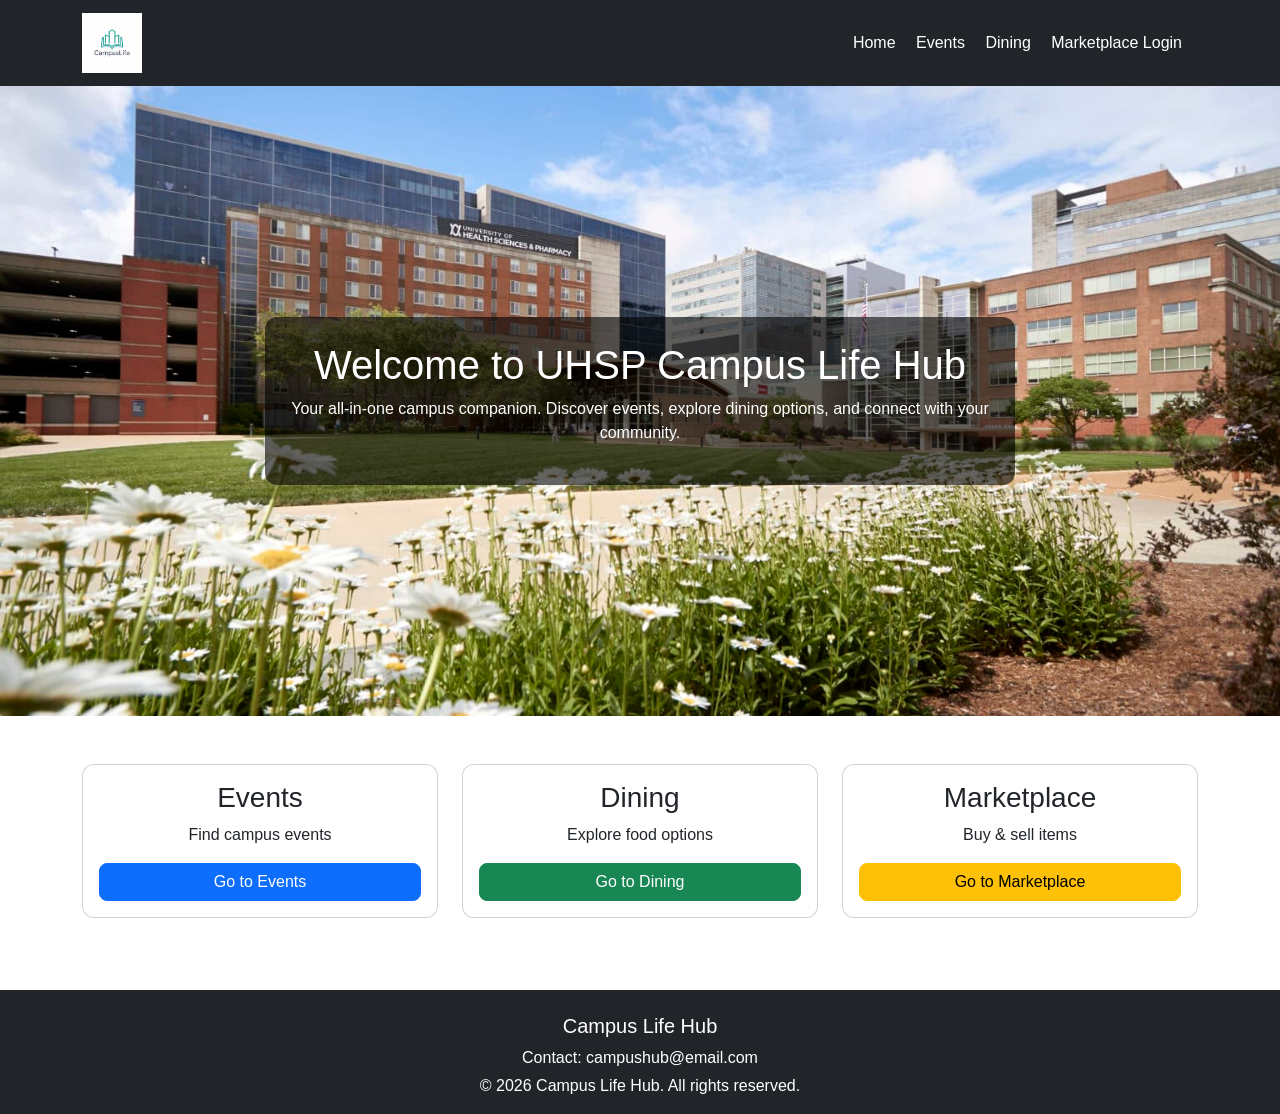
<file: index.html>
<!DOCTYPE html>
<html lang="en">
<head>
    <meta charset="UTF-8">
    <meta name="viewport" content="width=device-width, initial-scale=1.0">
    <link href="https://cdn.jsdelivr.net/npm/bootstrap@5.3.0/dist/css/bootstrap.min.css" rel="stylesheet">
    <link rel="stylesheet" href="css/style.css">
    <title>Document</title>
</head>
<!-- Header -->
<body>
  <nav class="navbar navbar-expand-lg navbar-dark bg-dark">
    <div class="container">
      <a class="navbar-brand d-flex align-items-center" href="index.html">
        <img src="images/logo.png" alt="Campus Hub Logo" width="60" class="me-2">
      </a>

      <div>
        <a class="text-white me-3" href="index.html">Home</a>
        <a class="text-white me-3" href="events.html">Events</a>
        <a class="text-white me-3" href="dining.html">Dining</a>
        <a class="text-white" href="marketplace.html">Marketplace</a>
        <a class="text-white me-3" id="authBtn" href="login.html">Login/Signup</a>
      </div>
    </div>
  </nav>
<!-- Hero -->
 <div class="hero text-white d-flex align-items-center justify-content-center">
  <div class="hero-text p-4">
    <h1>Welcome to UHSP Campus Life Hub</h1>
    <p>Your all-in-one campus companion. Discover events, explore dining options, and connect with your community.</p>
  </div>
</div>
<!-- Buttons if the user want to use them instead of the navigation bar -->
<div class="container mt-5">
  <div class="row text-center">

    <div class="col-md-4 mb-4">
      <div class="card p-3">
        <h3>Events</h3>
        <p>Find campus events</p>
        <a href="events.html" class="btn btn-primary">Go to Events</a>
      </div>
    </div>

    <div class="col-md-4 mb-4">
      <div class="card p-3">
        <h3>Dining</h3>
        <p>Explore food options</p>
        <a href="dining.html" class="btn btn-success">Go to Dining</a>
      </div>
    </div>

    <div class="col-md-4 mb-4">
      <div class="card p-3">
        <h3>Marketplace</h3>
        <p>Buy & sell items</p>
        <a href="marketplace.html" class="btn btn-warning">Go to Marketplace</a>
      </div>
    </div>

  </div>
</div>
<!-- Footer -->
<footer class="bg-dark text-white mt-5 pt-4 pb-3">
  <div class="container text-center">

    <h5>Campus Life Hub</h5>

    <p class="mb-1">Contact: campushub@email.com</p>

    <p class="mb-0">&copy; 2026 Campus Life Hub. All rights reserved.</p>

  </div>
</footer>
    <script src="https://cdn.jsdelivr.net/npm/bootstrap@5.3.0/dist/js/bootstrap.bundle.min.js"></script>
    <script src="js/script.js"></script>
</body>
</html>
</file>
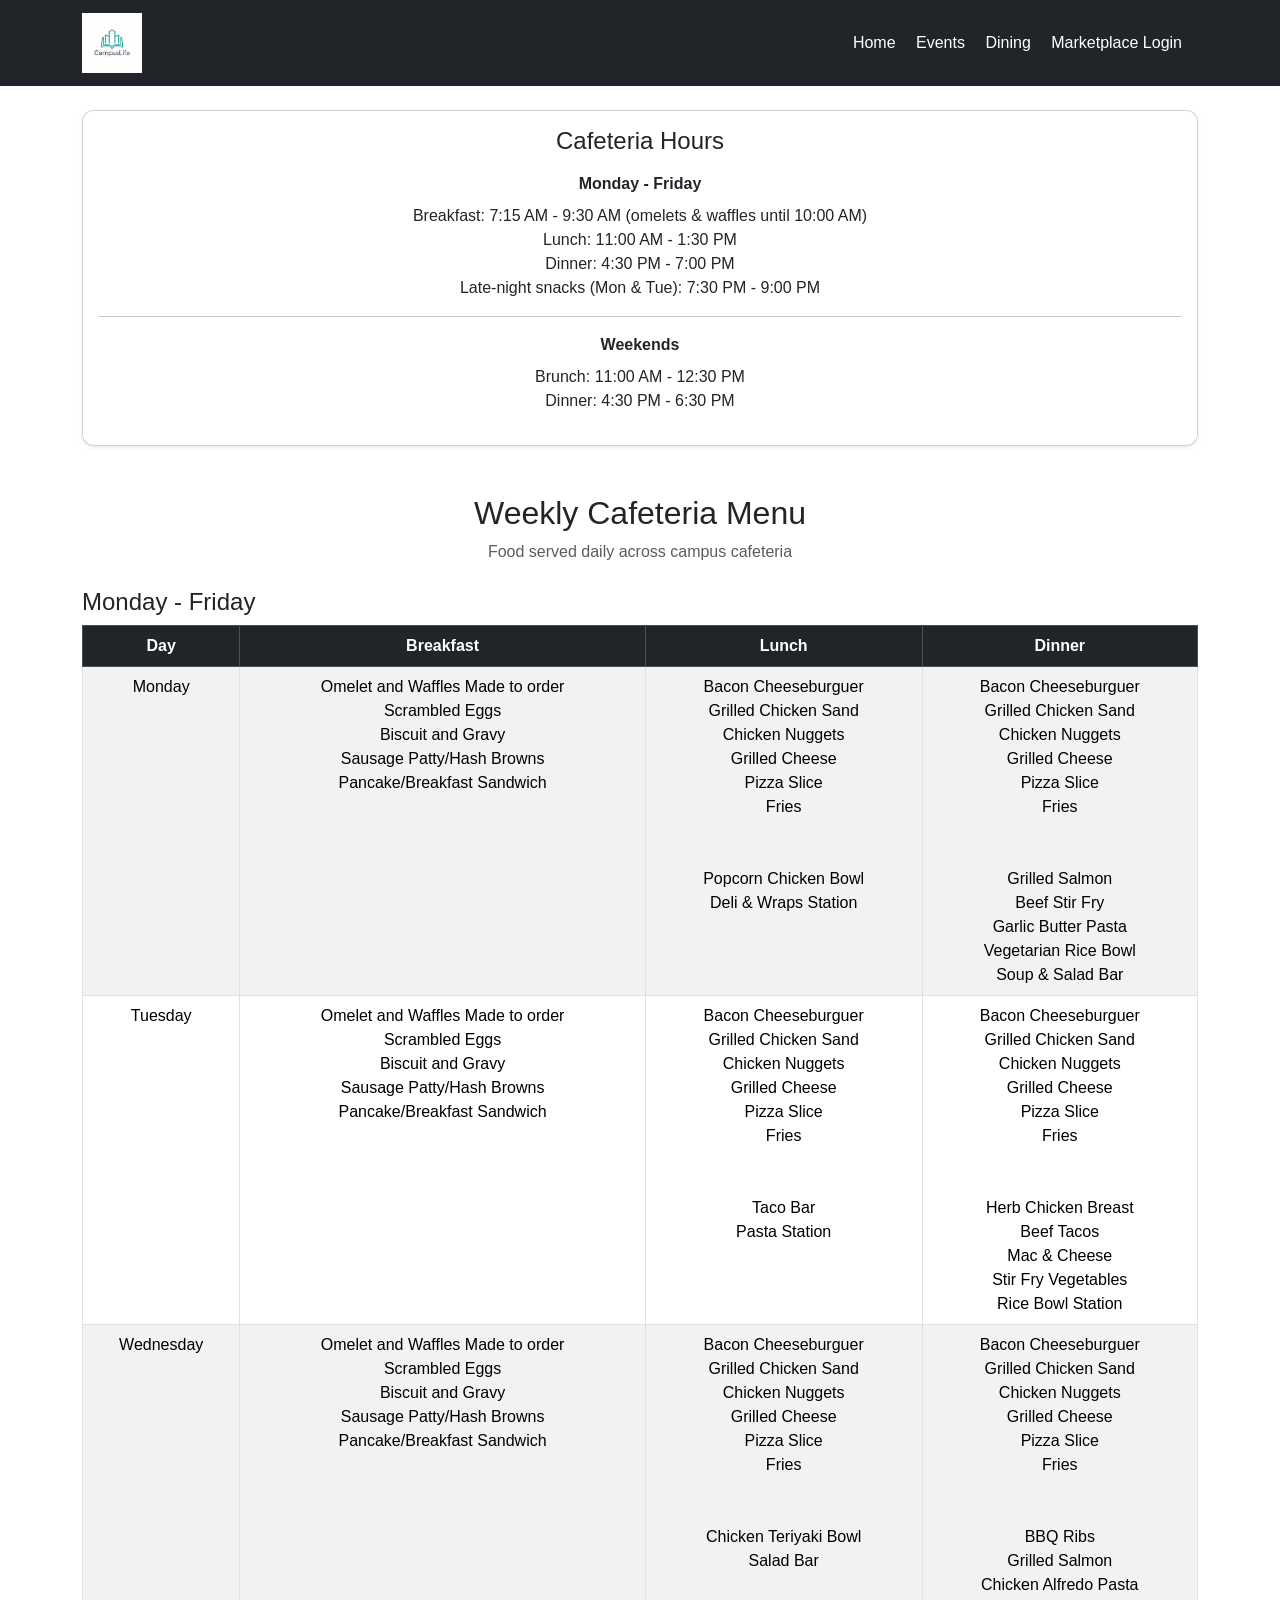
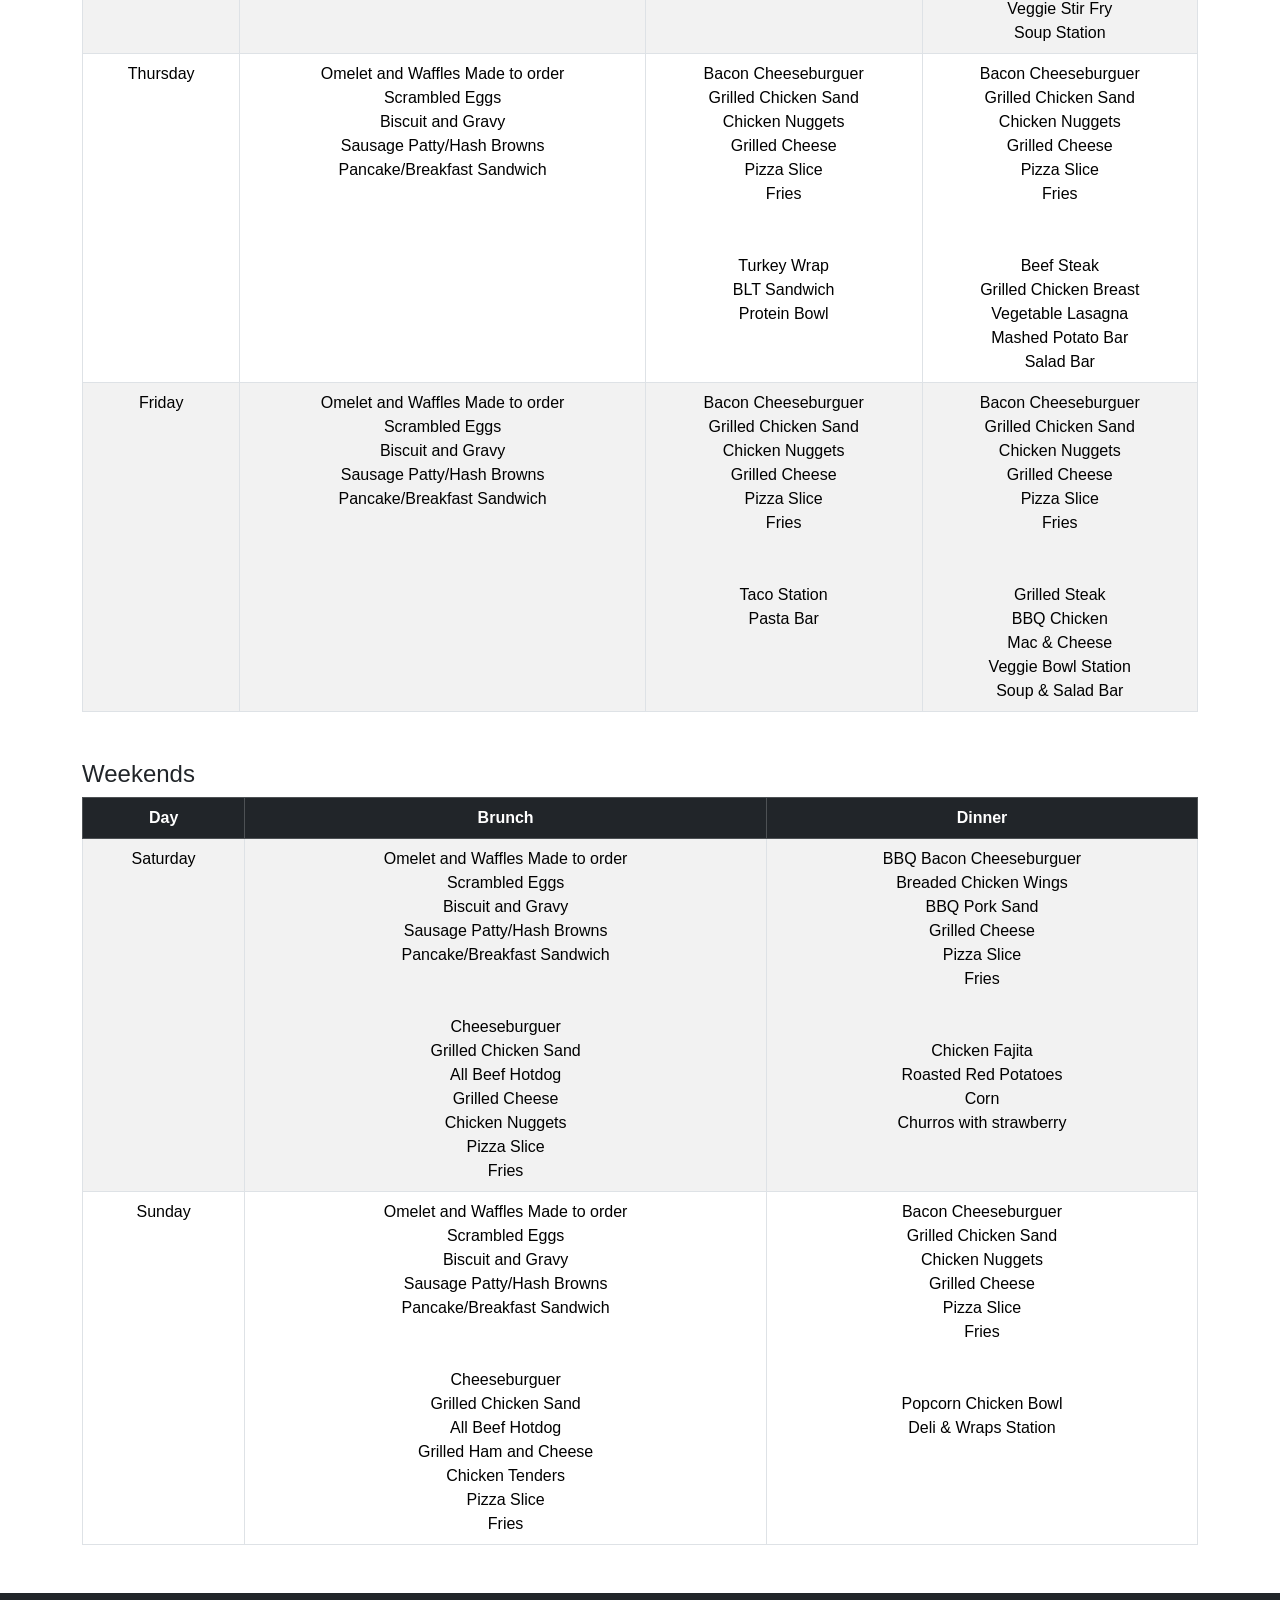
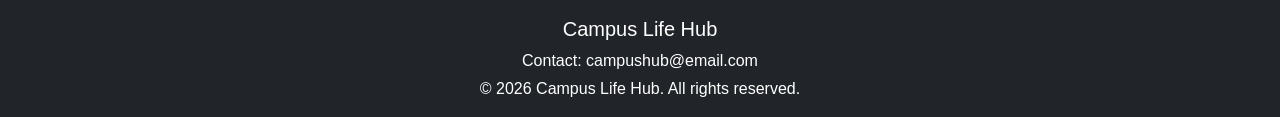
<file: dining.html>
<!DOCTYPE html>
<html lang="en">
<head>
  <meta charset="UTF-8">
  <meta name="viewport" content="width=device-width, initial-scale=1.0">

  <link href="https://cdn.jsdelivr.net/npm/bootstrap@5.3.0/dist/css/bootstrap.min.css" rel="stylesheet">

  <link rel="stylesheet" href="css/style.css">

  <title>Dining - Campus Life Hub</title>
</head>

<body>
<!-- Header-->
  <nav class="navbar navbar-expand-lg navbar-dark bg-dark">
    <div class="container">

      <a class="navbar-brand d-flex align-items-center" href="index.html">
        <img src="images/logo.png" alt="Campus Hub Logo" width="60" class="me-2">
      </a>

      <div>
        <a class="text-white me-3" href="index.html">Home</a>
        <a class="text-white me-3" href="events.html">Events</a>
        <a class="text-white me-3" href="dining.html">Dining</a>
        <a class="text-white" href="marketplace.html">Marketplace</a>
        <a class="text-white me-3" id="authBtn" href="login.html">Login/Signup</a>
      </div>

    </div>
  </nav>

  <div class="container mt-4">
    <div class="card shadow-sm">
      <div class="card-body text-center">

        <h4 class="mb-3">Cafeteria Hours</h4>

        <p class="mb-2"><strong>Monday - Friday</strong></p>
        <p>
          Breakfast: 7:15 AM - 9:30 AM (omelets & waffles until 10:00 AM)
          <br>
          Lunch: 11:00 AM - 1:30 PM
          <br>
          Dinner: 4:30 PM - 7:00 PM
          <br>
          Late-night snacks (Mon & Tue): 7:30 PM - 9:00 PM
        </p>

        <hr>

        <p class="mb-2"><strong>Weekends</strong></p>
        <p>
          Brunch: 11:00 AM - 12:30 PM
          <br>
          Dinner: 4:30 PM - 6:30 PM
        </p>

      </div>
    </div>
  </div>
<!-- Title -->
  <div class="container mt-5 text-center">
    <h2>Weekly Cafeteria Menu</h2>
    <p class="text-muted">Food served daily across campus cafeteria</p>
  </div>

  <div class="container mt-3">
<!-- Create table for food for all days of the week-->
    <h4 class="mt-4">Monday - Friday</h4>

    <table class="table table-bordered table-striped text-center">

      <thead class="table-dark">
        <tr>
          <th>Day</th>
          <th>Breakfast</th>
          <th>Lunch</th>
          <th>Dinner</th>
        </tr>
      </thead>

      <tbody>
        <tr>
          <td>Monday</td>
        <td>Omelet and Waffles Made to order<br>Scrambled Eggs<br>Biscuit and Gravy<br>Sausage Patty/Hash Browns<br>Pancake/Breakfast Sandwich</td>
        <td>Bacon Cheeseburguer<br>Grilled Chicken Sand<br>Chicken Nuggets<br>Grilled Cheese<br>Pizza Slice<br>Fries
        <br><br><br>Popcorn Chicken Bowl<br>Deli & Wraps Station        
        <td>Bacon Cheeseburguer<br>Grilled Chicken Sand<br>Chicken Nuggets<br>Grilled Cheese<br>Pizza Slice<br>Fries
        <br><br><br>Grilled Salmon<br>Beef Stir Fry<br>Garlic Butter Pasta<br>Vegetarian Rice Bowl<br>Soup & Salad Bar
        </tr>

        <tr>
          <td>Tuesday</td>
          <td>Omelet and Waffles Made to order<br>Scrambled Eggs<br>Biscuit and Gravy<br>Sausage Patty/Hash Browns<br>Pancake/Breakfast Sandwich
        <td>Bacon Cheeseburguer<br>Grilled Chicken Sand<br>Chicken Nuggets<br>Grilled Cheese<br>Pizza Slice<br>Fries
        <br><br><br>Taco Bar<br>Pasta Station
        <td>Bacon Cheeseburguer<br>Grilled Chicken Sand<br>Chicken Nuggets<br>Grilled Cheese<br>Pizza Slice<br>Fries
        <br><br><br>Herb Chicken Breast<br>Beef Tacos<br>Mac & Cheese<br>Stir Fry Vegetables<br>Rice Bowl Station

        </tr>

        <tr>
          <td>Wednesday</td>
          <td>Omelet and Waffles Made to order<br>Scrambled Eggs<br>Biscuit and Gravy<br>Sausage Patty/Hash Browns<br>Pancake/Breakfast Sandwich
          <td>Bacon Cheeseburguer<br>Grilled Chicken Sand<br>Chicken Nuggets<br>Grilled Cheese<br>Pizza Slice<br>Fries
        <br><br><br>Chicken Teriyaki Bowl<br>Salad Bar
          <td>Bacon Cheeseburguer<br>Grilled Chicken Sand<br>Chicken Nuggets<br>Grilled Cheese<br>Pizza Slice<br>Fries
        <br><br><br>BBQ Ribs<br>Grilled Salmon<br>Chicken Alfredo Pasta<br>Veggie Stir Fry<br>Soup Station</td>

        </tr>

        <tr>
          <td>Thursday</td>
          <td>Omelet and Waffles Made to order<br>Scrambled Eggs<br>Biscuit and Gravy<br>Sausage Patty/Hash Browns<br>Pancake/Breakfast Sandwich
          <td>Bacon Cheeseburguer<br>Grilled Chicken Sand<br>Chicken Nuggets<br>Grilled Cheese<br>Pizza Slice<br>Fries
            <br><br><br>Turkey Wrap<br>BLT Sandwich<br>Protein Bowl</td>
          <td>Bacon Cheeseburguer<br>Grilled Chicken Sand<br>Chicken Nuggets<br>Grilled Cheese<br>Pizza Slice<br>Fries
            <br><br><br> Beef Steak<br>Grilled Chicken Breast<br>Vegetable Lasagna<br>Mashed Potato Bar<br>Salad Bar</td>
        </tr>

        <tr>
          <td>Friday</td>
          <td>Omelet and Waffles Made to order<br>Scrambled Eggs<br>Biscuit and Gravy<br>Sausage Patty/Hash Browns<br>Pancake/Breakfast Sandwich
          <td>Bacon Cheeseburguer<br>Grilled Chicken Sand<br>Chicken Nuggets<br>Grilled Cheese<br>Pizza Slice<br>Fries
        <br><br><br>Taco Station<br>Pasta Bar</td>
          <td>Bacon Cheeseburguer<br>Grilled Chicken Sand<br>Chicken Nuggets<br>Grilled Cheese<br>Pizza Slice<br>Fries
            <br><br><br>Grilled Steak<br>BBQ Chicken<br>Mac & Cheese<br>Veggie Bowl Station<br>Soup & Salad Bar</td>
        </tr>
      </tbody>

    </table>

  </div>

  <div class="container mt-5">
<!-- Had to create a different table because there are different times for weekends-->
    <h4>Weekends</h4>

    <table class="table table-bordered table-striped text-center">

      <thead class="table-dark">
        <tr>
          <th>Day</th>
          <th>Brunch</th>
          <th>Dinner</th>
        </tr>
      </thead>

      <tbody>
        <tr>
          <td>Saturday</td>
          <td>Omelet and Waffles Made to order<br>Scrambled Eggs<br>Biscuit and Gravy<br>Sausage Patty/Hash Browns<br>Pancake/Breakfast Sandwich
            <br><br><br>Cheeseburguer<br>Grilled Chicken Sand<br>All Beef Hotdog<br>Grilled Cheese<br>Chicken Nuggets<br>Pizza Slice<br>Fries
        </td>
          <td>BBQ Bacon Cheeseburguer<br>Breaded Chicken Wings<br>BBQ Pork Sand<br>Grilled Cheese<br>Pizza Slice<br>Fries<br><br><br>
        Chicken Fajita<br>Roasted Red Potatoes<br>Corn<br>Churros with strawberry</td>
        </tr>

        <tr>
          <td>Sunday</td>
          <td>Omelet and Waffles Made to order<br>Scrambled Eggs<br>Biscuit and Gravy<br>Sausage Patty/Hash Browns<br>Pancake/Breakfast Sandwich
            <br><br><br>Cheeseburguer<br>Grilled Chicken Sand<br>All Beef Hotdog<br>Grilled Ham and Cheese<br>Chicken Tenders<br>Pizza Slice<br>Fries
        </td>
          <td>Bacon Cheeseburguer<br>Grilled Chicken Sand<br>Chicken Nuggets<br>Grilled Cheese<br>Pizza Slice<br>Fries<br><br><br>
        Popcorn Chicken Bowl<br>Deli & Wraps Station</td>
        </tr>
      </tbody>

    </table>

  </div>
<!-- Footer -->
  <footer class="bg-dark text-white mt-5 pt-4 pb-3">
    <div class="container text-center">

      <h5>Campus Life Hub</h5>

      <p class="mb-1">Contact: campushub@email.com</p>

      <p class="mb-0">&copy; 2026 Campus Life Hub. All rights reserved.</p>

    </div>
  </footer>

  <script src="https://cdn.jsdelivr.net/npm/bootstrap@5.3.0/dist/js/bootstrap.bundle.min.js"></script>

  <script src="js/script.js"></script>

</body>
</html>
</file>
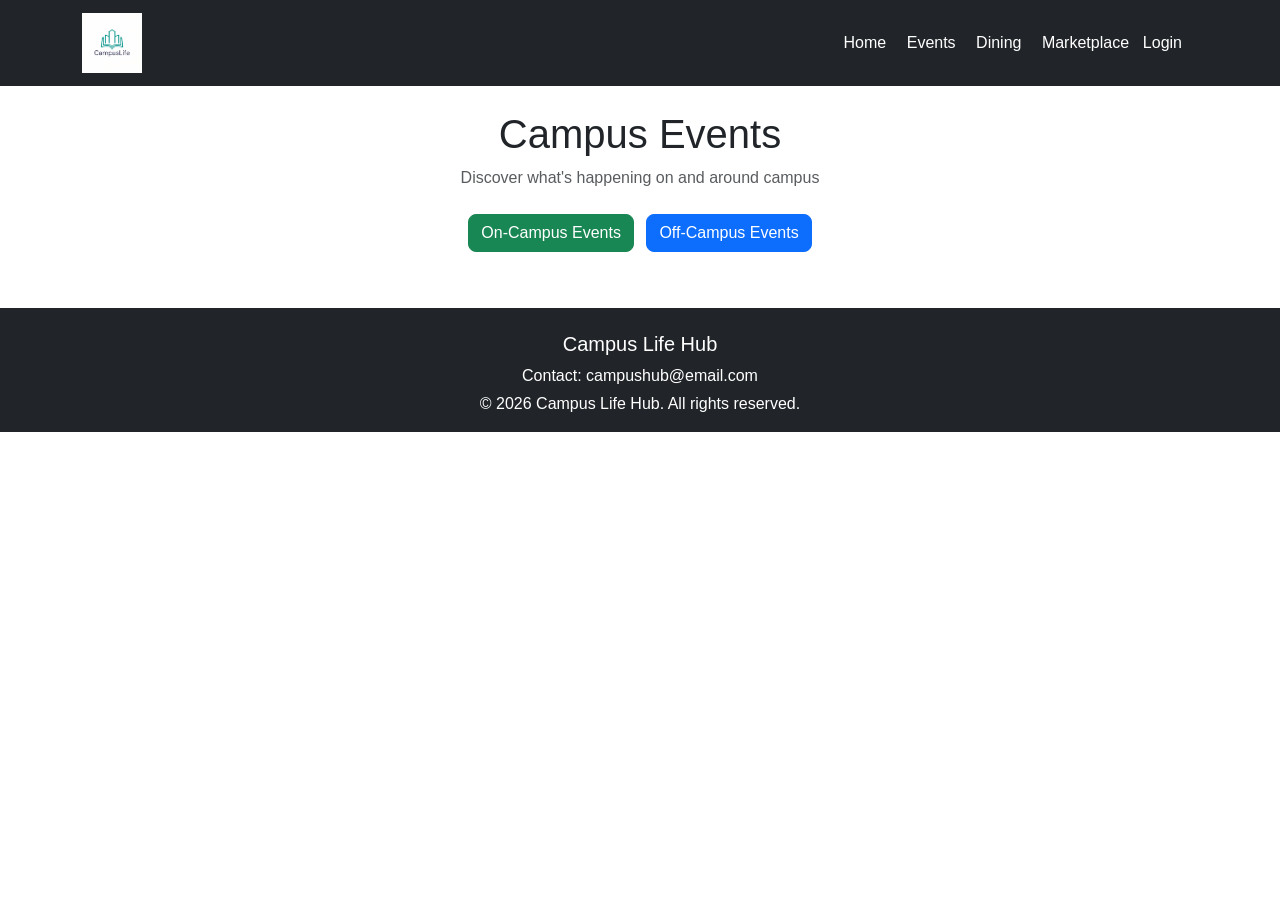
<file: events.html>
<!DOCTYPE html>
<html lang="en">
<head>
  <meta charset="UTF-8">
  <meta name="viewport" content="width=device-width, initial-scale=1.0">

  <link href="https://cdn.jsdelivr.net/npm/bootstrap@5.3.0/dist/css/bootstrap.min.css" rel="stylesheet">

  <link rel="stylesheet" href="css/style.css">

  <title>Events - Campus Life Hub</title>
</head>

<body>
<!-- Header -->
  <nav class="navbar navbar-expand-lg navbar-dark bg-dark">
    <div class="container">

      <a class="navbar-brand d-flex align-items-center" href="index.html">
        <img src="images/logo.png" width="60" class="me-2">
      </a>

      <div>
        <a class="text-white me-3" href="index.html">Home</a>
        <a class="text-white me-3" href="events.html">Events</a>
        <a class="text-white me-3" href="dining.html">Dining</a>
        <a class="text-white" href="marketplace.html">Marketplace</a>
        <<a class="text-white me-3" id="authBtn" href="login.html">Login/Signup</a>
      </div>

    </div>
  </nav>
<!-- Title -->
  <div class="container text-center mt-4">
    <h1>Campus Events</h1>
    <p class="text-muted">Discover what's happening on and around campus</p>
  </div>

  <div class="container text-center mt-4">
<!-- On campus and Off campus button to check the events from both -->
    <button id="campusBtn" class="btn btn-success me-2">
      On-Campus Events
    </button>

    <button id="ticketBtn" class="btn btn-primary">
      Off-Campus Events
    </button>

  </div>

  <div class="container mt-4">
    <div id="eventsContainer" class="row g-3">
    </div>
  </div>
<!-- Footer -->
  <footer class="bg-dark text-white mt-5 pt-4 pb-3">
    <div class="container text-center">

      <h5>Campus Life Hub</h5>

      <p class="mb-1">Contact: campushub@email.com</p>

      <p class="mb-0">&copy; 2026 Campus Life Hub. All rights reserved.</p>

    </div>
  </footer>

  <script src="https://cdn.jsdelivr.net/npm/bootstrap@5.3.0/dist/js/bootstrap.bundle.min.js"></script>

  <script src="js/script.js"></script>

</body>
</html>
</file>
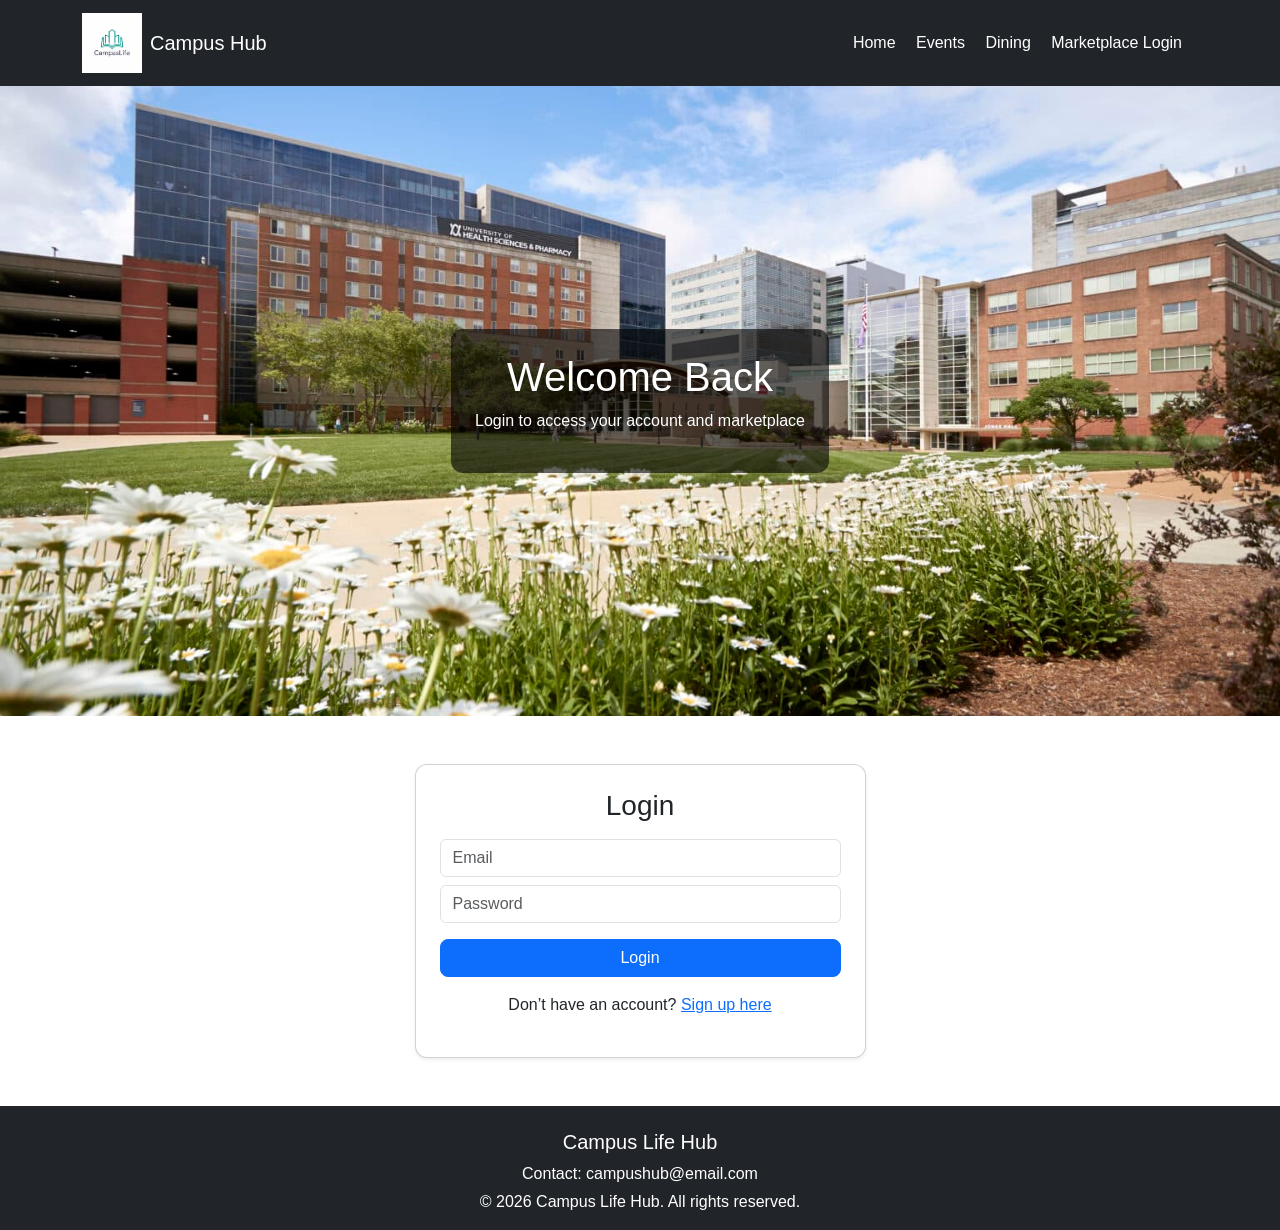
<file: login.html>
<!DOCTYPE html>
<html lang="en">
<head>
  <meta charset="UTF-8">
  <meta name="viewport" content="width=device-width, initial-scale=1.0">

  <link href="https://cdn.jsdelivr.net/npm/bootstrap@5.3.0/dist/css/bootstrap.min.css" rel="stylesheet">

  <link rel="stylesheet" href="css/style.css">

  <title>Login - Campus Life Hub</title>
</head>

<body>

<!-- NAVBAR -->
<nav class="navbar navbar-expand-lg navbar-dark bg-dark">
  <div class="container">

    <a class="navbar-brand d-flex align-items-center" href="index.html">
      <img src="images/logo.png" alt="Campus Hub Logo" width="60" class="me-2">
      Campus Hub
    </a>

    <div>
      <a class="text-white me-3" href="index.html">Home</a>
      <a class="text-white me-3" href="events.html">Events</a>
      <a class="text-white me-3" href="dining.html">Dining</a>
      <a class="text-white" href="marketplace.html">Marketplace</a>
      <a class="text-white me-3" id="authBtn" href="login.html">Login/Signup</a>
    </div>

  </div>
</nav>

<!-- HERO -->
<div class="hero text-white d-flex align-items-center justify-content-center">
  <div class="hero-text p-4 text-center">
    <h1>Welcome Back</h1>
    <p>Login to access your account and marketplace</p>
  </div>
</div>

<!-- LOGIN FORM -->
<div class="container mt-5">
  <div class="row justify-content-center">

    <div class="col-md-5">
      <div class="card p-4 shadow-sm">

        <h3 class="text-center mb-3">Login</h3>

        <input id="loginEmail" class="form-control mb-2" placeholder="Email">
        <input id="loginPassword" type="password" class="form-control mb-3" placeholder="Password">

        <button id="loginBtn" class="btn btn-primary w-100">
          Login
        </button>

        <p class="text-center mt-3">
          Don’t have an account?
          <a href="signup.html">Sign up here</a>
        </p>

      </div>
    </div>

  </div>
</div>

<!-- FOOTER -->
<footer class="bg-dark text-white mt-5 pt-4 pb-3">
  <div class="container text-center">

    <h5>Campus Life Hub</h5>
    <p class="mb-1">Contact: campushub@email.com</p>
    <p class="mb-0">&copy; 2026 Campus Life Hub. All rights reserved.</p>

  </div>
</footer>

<!-- JS -->
<script src="https://cdn.jsdelivr.net/npm/bootstrap@5.3.0/dist/js/bootstrap.bundle.min.js"></script>
<script src="js/script.js"></script>

</body>
</html>
</file>
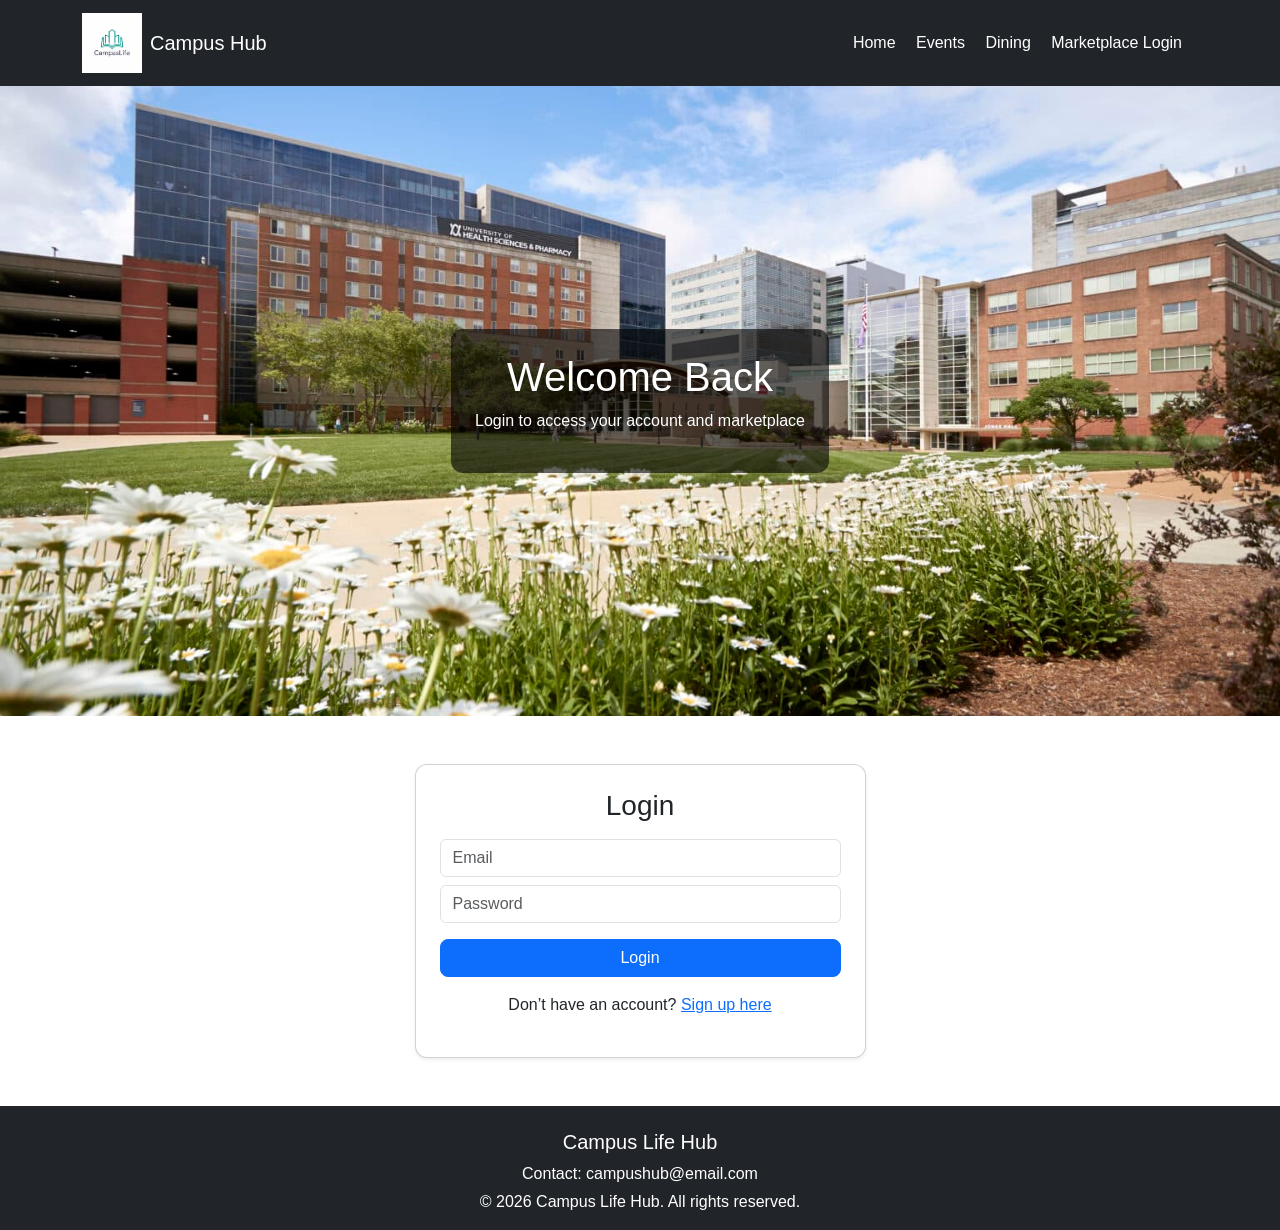
<file: marketplace.html>
<!DOCTYPE html>
<html lang="en">
<head>
  <meta charset="UTF-8">
  <meta name="viewport" content="width=device-width, initial-scale=1.0">

  <link href="https://cdn.jsdelivr.net/npm/bootstrap@5.3.0/dist/css/bootstrap.min.css" rel="stylesheet">
  <link rel="stylesheet" href="css/style.css">

  <title>Marketplace - Campus Life Hub</title>
</head>

<body>
<!-- Header -->
<nav class="navbar navbar-expand-lg navbar-dark bg-dark">
  <div class="container">

    <a class="navbar-brand d-flex align-items-center" href="index.html">
      <img src="images/logo.png" width="60" class="me-2">
    </a>

    <div>
      <a class="text-white me-3" href="index.html">Home</a>
      <a class="text-white me-3" href="events.html">Events</a>
      <a class="text-white me-3" href="dining.html">Dining</a>
      <a class="text-white" href="marketplace.html">Marketplace</a>
      <a class="text-white me-3" id="authBtn" href="login.html">Login/Signup</a>
    </div>

  </div>
</nav>
<!-- Title -->
<div class="container text-center mt-4">
  <h1>Campus Marketplace</h1>
  <p class="text-muted">Buy and sell items with other students</p>
</div>

<div class="container mt-4">
  <div class="card p-4 shadow-sm">

    <h4>Add an Item</h4>
    <input id="studentName" class="form-control mb-2" placeholder="Student name">
    <input id="studentEmail" class="form-control mb-2" placeholder="Student email">
    <input id="itemName" class="form-control mb-2" placeholder="Item name">
    <input id="itemPrice" class="form-control mb-2" placeholder="Price ($)">
    <input type="file" id="itemImage" class="form-control mb-2" accept="image/*">
    <textarea id="itemDesc" class="form-control mb-2" placeholder="Description"></textarea>

    <button id="addItemBtn" class="btn btn-success">
      Post Item
    </button>

  </div>
</div>

<div class="container mt-4">
  <div id="marketContainer" class="row g-3"></div>
</div>
<!-- Footer  -->
<footer class="bg-dark text-white mt-5 pt-4 pb-3">
  <div class="container text-center">
    <h5>Campus Life Hub</h5>
    <p>&copy; 2026 Campus Life Hub. All rights reserved.</p>
  </div>
</footer>
<script src="https://cdn.jsdelivr.net/npm/bootstrap@5.3.0/dist/js/bootstrap.bundle.min.js"></script>
<script src="js/script.js"></script>
</body>
</html>
</file>
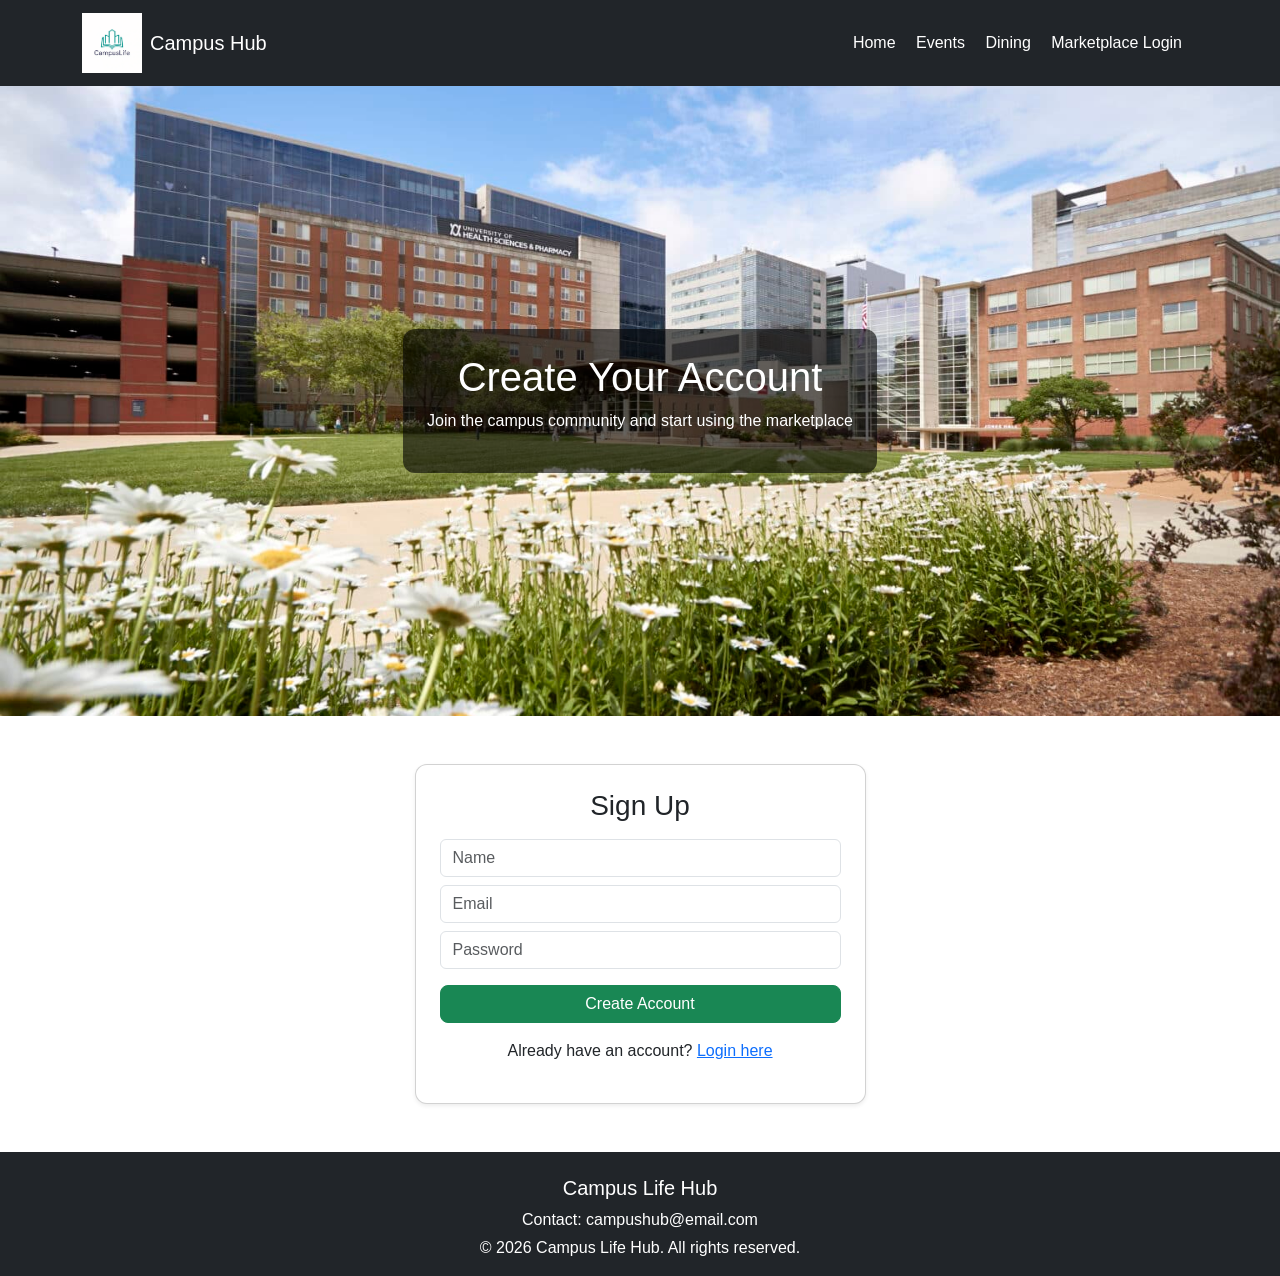
<file: signup.html>
<!DOCTYPE html>
<html lang="en">
<head>
  <meta charset="UTF-8">
  <meta name="viewport" content="width=device-width, initial-scale=1.0">

  <!-- Bootstrap -->
  <link href="https://cdn.jsdelivr.net/npm/bootstrap@5.3.0/dist/css/bootstrap.min.css" rel="stylesheet">

  <!-- Your CSS -->
  <link rel="stylesheet" href="css/style.css">

  <title>Sign Up - Campus Life Hub</title>
</head>

<body>

<!-- NAVBAR -->
<nav class="navbar navbar-expand-lg navbar-dark bg-dark">
  <div class="container">

    <a class="navbar-brand d-flex align-items-center" href="index.html">
      <img src="images/logo.png" alt="Campus Hub Logo" width="60" class="me-2">
      Campus Hub
    </a>

    <div>
      <a class="text-white me-3" href="index.html">Home</a>
      <a class="text-white me-3" href="events.html">Events</a>
      <a class="text-white me-3" href="dining.html">Dining</a>
      <a class="text-white" href="marketplace.html">Marketplace</a>
      <a class="text-white me-3" id="authBtn" href="login.html">Login/Signup</a>
    </div>

  </div>
</nav>

<!-- HERO -->
<div class="hero text-white d-flex align-items-center justify-content-center">
  <div class="hero-text p-4 text-center">
    <h1>Create Your Account</h1>
    <p>Join the campus community and start using the marketplace</p>
  </div>
</div>

<!-- SIGNUP FORM -->
<div class="container mt-5">
  <div class="row justify-content-center">

    <div class="col-md-5">
      <div class="card p-4 shadow-sm">

        <h3 class="text-center mb-3">Sign Up</h3>

        <input id="signupName" class="form-control mb-2" placeholder="Name">
        <input id="signupEmail" class="form-control mb-2" placeholder="Email">
        <input id="signupPassword" type="password" class="form-control mb-3" placeholder="Password">

        <button id="signupBtn" class="btn btn-success w-100">
          Create Account
        </button>

        <p class="text-center mt-3">
          Already have an account?
          <a href="login.html">Login here</a>
        </p>

      </div>
    </div>

  </div>
</div>

<!-- FOOTER -->
<footer class="bg-dark text-white mt-5 pt-4 pb-3">
  <div class="container text-center">

    <h5>Campus Life Hub</h5>
    <p class="mb-1">Contact: campushub@email.com</p>
    <p class="mb-0">&copy; 2026 Campus Life Hub. All rights reserved.</p>

  </div>
</footer>

<!-- JS -->
<script src="https://cdn.jsdelivr.net/npm/bootstrap@5.3.0/dist/js/bootstrap.bundle.min.js"></script>
<script src="js/script.js"></script>

</body>
</html>
</file>
<file: css/style.css>
* {
  margin: 0;
  padding: 0;
  box-sizing: border-box;
}

body {
  font-family: Arial, sans-serif;
}

.navbar a {
  text-decoration: none;
}

.hero {
  height: 70vh;
  background: url('../images/campus.jpg') no-repeat center center/cover;

  display: flex;
  align-items: center;
  justify-content: center;

  text-align: center;
  padding: 20px;
}

.hero-text {
  background-color: rgba(0, 0, 0, 0.6);
  border-radius: 12px;
  padding: 25px;
  max-width: 750px;
  color: white;
}

.card {
  border-radius: 12px;
}

.card img {
  width: 100%;
  border-radius: 10px;
  object-fit: cover;
}

.btn {
  border-radius: 8px;
}

footer {
  margin-top: 40px;
}

@media (max-width: 768px) {

  .hero {
    height: 50vh;
    padding: 15px;
  }

  .hero-text {
    padding: 18px;
  }

  .hero-text h1 {
    font-size: 22px;
  }

  .hero-text p {
    font-size: 14px;
  }

}

@media (max-width: 480px) {

  .hero {
    height: 45vh;
  }

  .hero-text {
    padding: 15px;
  }

  .hero-text h1 {
    font-size: 18px;
  }

  .hero-text p {
    font-size: 13px;
  }

  .col-md-4 {
    width: 100%;
  }
}
</file>
